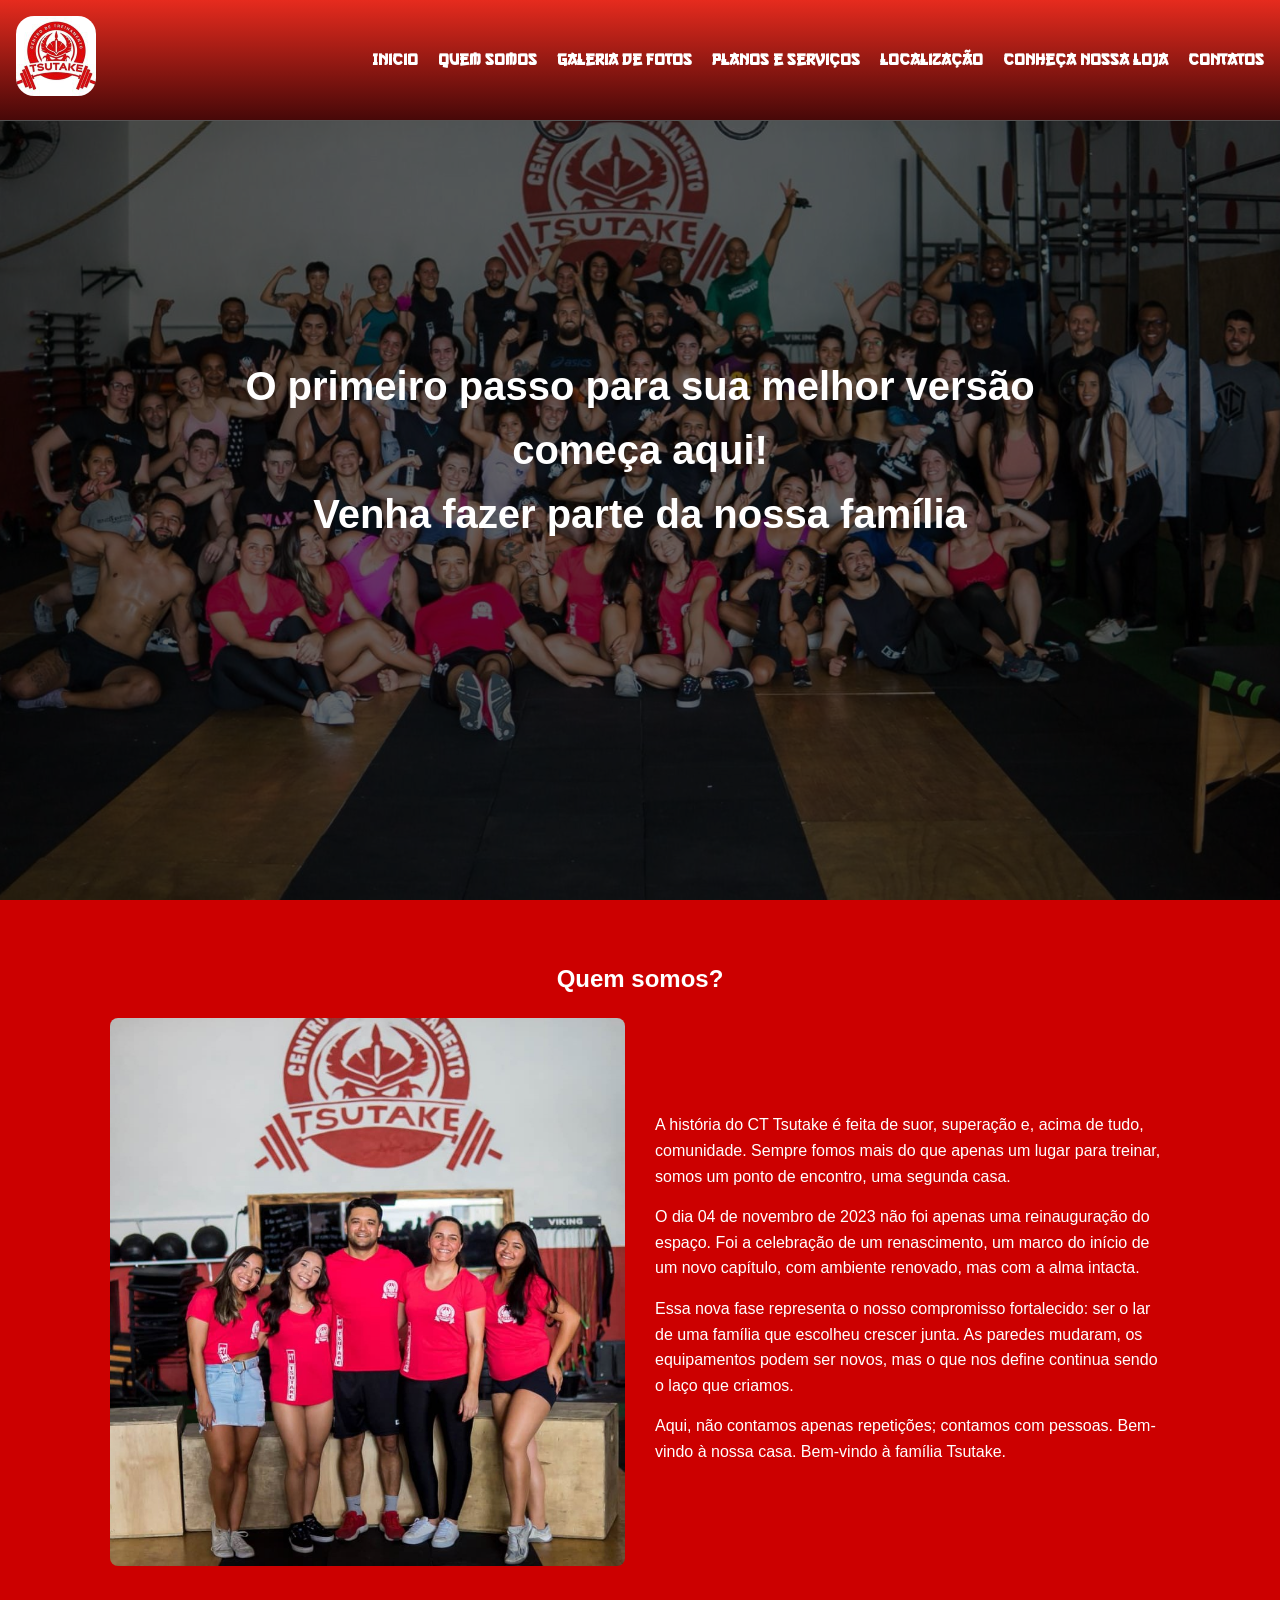
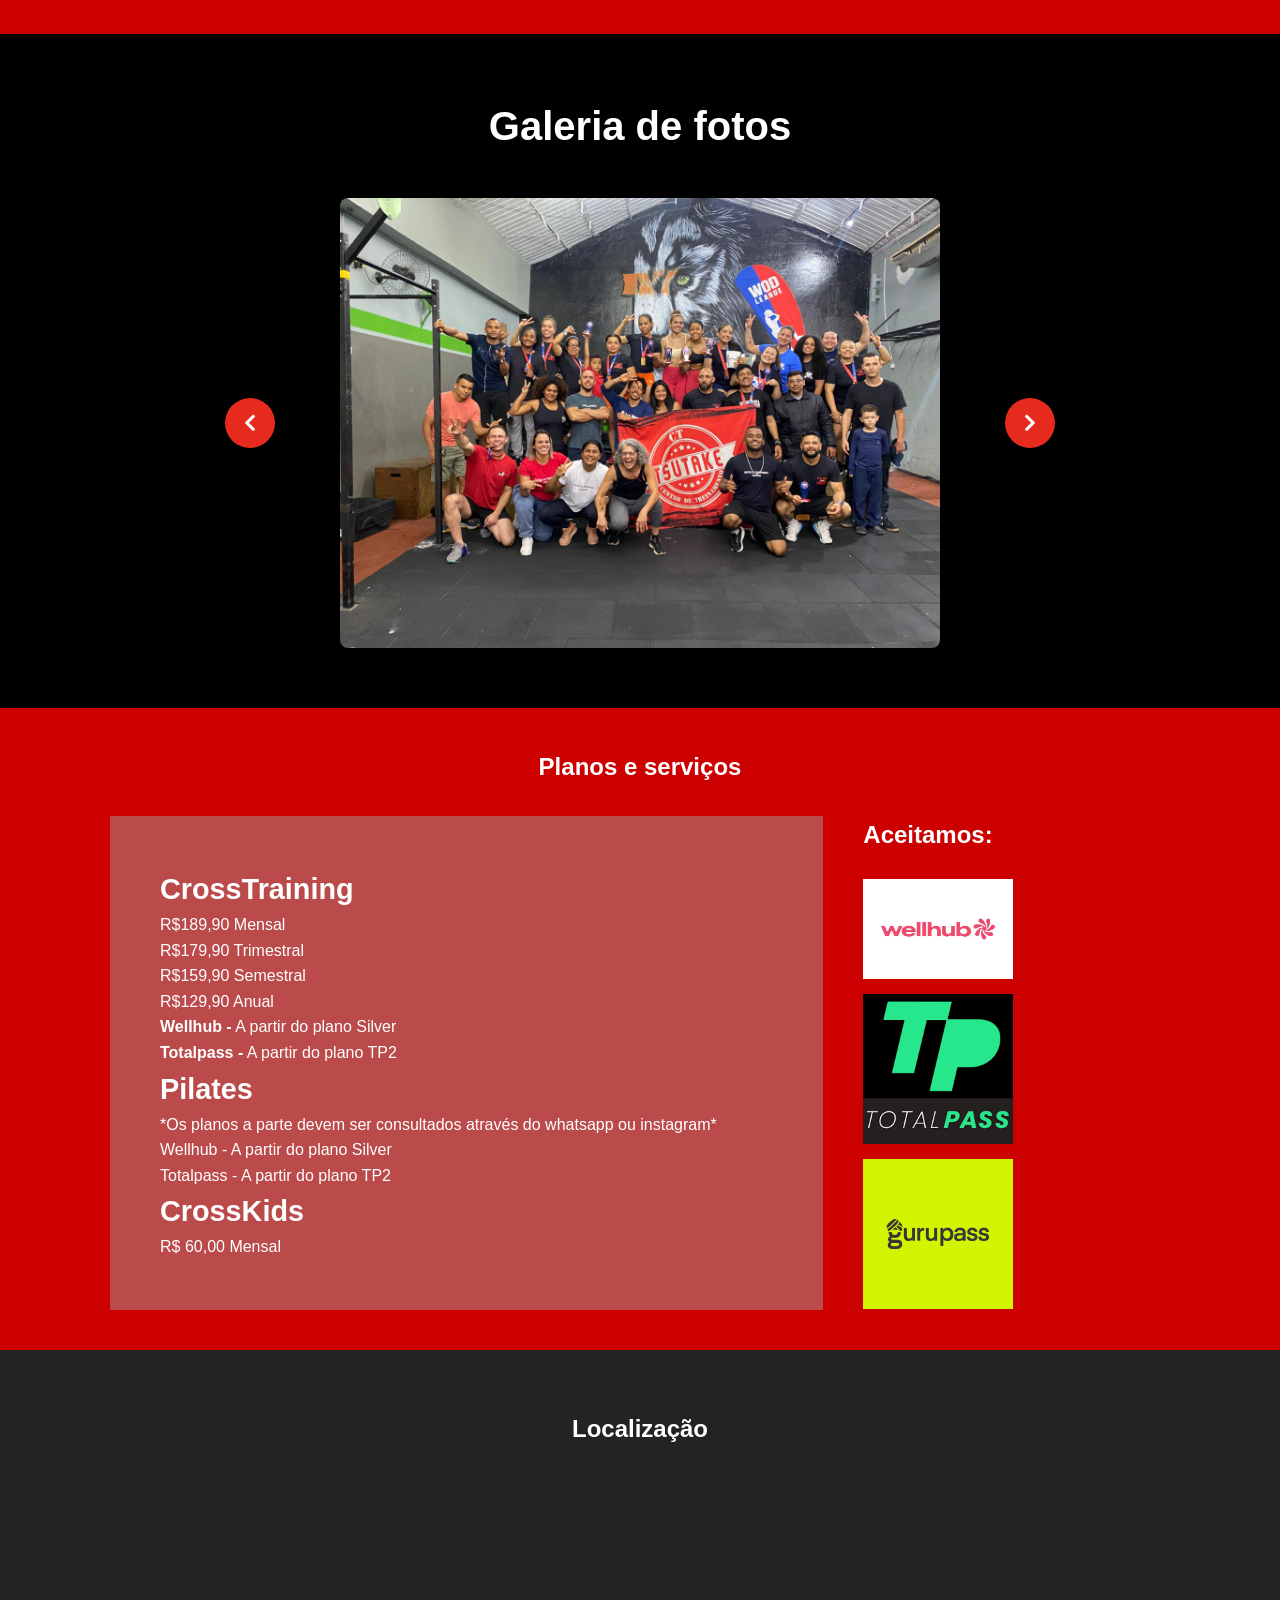
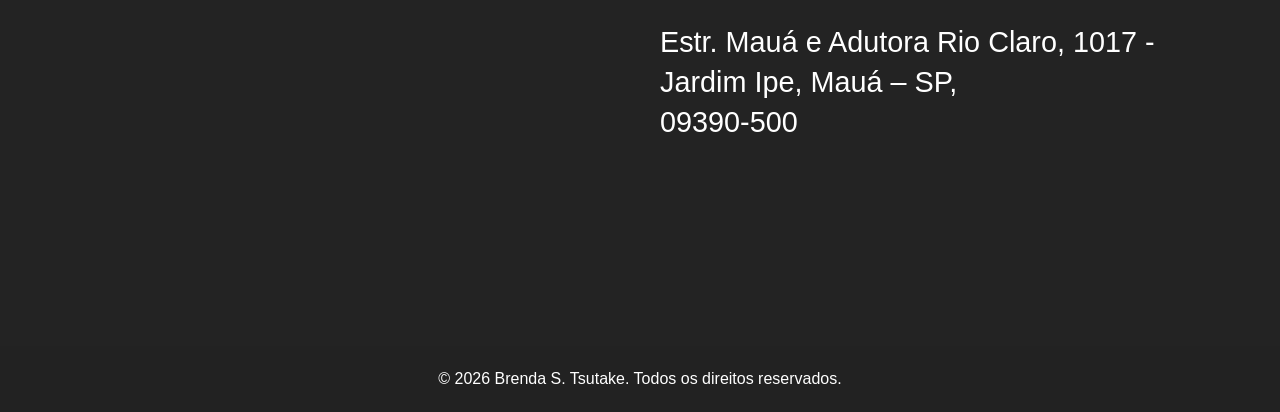
<file: index.html>
<!DOCTYPE html>
<html lang="pt-br">
<head>
    <meta charset="UTF-8">
    <meta name="viewport" content="width=device-width, initial-scale=1.0">
    <title>CT Tsutake</title>
    <link rel="stylesheet" href="assets/style.css">
    <link rel="stylesheet" href="https://cdnjs.cloudflare.com/ajax/libs/font-awesome/6.0.0-beta3/css/all.min.css">
    <link rel="stylesheet" href="https://cdnjs.cloudflare.com/ajax/libs/font-awesome/5.15.4/css/all.min.css">
</head>
<body>

    <header>
        <nav class="navbar">
            <div class="logo">
                <img src="/assets/img/loho.jpg" alt="Logo CT Tsutake">
            </div>
            <ul class="nav-links">
                <li><a href="#inicio">Inicio</a></li>
                <li><a href="#quem-somos">Quem somos</a></li>
                <li><a href="#galeria">Galeria de Fotos</a></li>
                <li><a href="#planos">Planos e serviços</a></li>
                <li><a href="#localizacao">Localização</a></li>
                <li><a href="loja.html">Conheça nossa loja</a></li>
                <li><a href="javascript:void(0)" onclick="openNav()">Contatos</a></li>
            </ul>
        </nav>
    </header>

    <main>

        <section id="inicio" class="hero">
            <div class="hero-content">
                <h1>O primeiro passo para sua melhor versão começa aqui!<br>Venha fazer parte da nossa família</h1>
            </div>
        </section>

        <section id="quem-somos" class="about">
            <div class="container">
                <h2><center>Quem somos?</center></h2>
                <div class="about-content">
                    <div class="about-image">
                        <img src="/assets/img/quem somos.jpg" alt="Equipe CT Tsutake">
                    </div>
                    <div class="about-text">
                        <p>A história do CT Tsutake é feita de suor, superação e, acima de tudo, comunidade. Sempre fomos mais do que apenas um lugar para treinar, somos um ponto de encontro, uma segunda casa.</p>
                        <p>O dia 04 de novembro de 2023 não foi apenas uma reinauguração do espaço. Foi a celebração de um renascimento, um marco do início de um novo capítulo, com ambiente renovado, mas com a alma intacta.</p>
                        <p>Essa nova fase representa o nosso compromisso fortalecido: ser o lar de uma família que escolheu crescer junta. As paredes mudaram, os equipamentos podem ser novos, mas o que nos define continua sendo o laço que criamos.</p>
                        <p>Aqui, não contamos apenas repetições; contamos com pessoas. Bem-vindo à nossa casa. Bem-vindo à família Tsutake.</p>
                    </div>
                </div>
            </div>
        </section>

        <section id="galeria" class="gallery">
            <div class="container">
                <h2><center>Galeria de fotos</center></h2>
        
                <div class="gallery-wrapper"> 
        
                    <button class="slider-btn prev"><i class="fas fa-chevron-left"></i></button>
        
                    <div class="slider-container">
                        <div class="slider">
                            <div class="slide"><img src="/assets/img/wodleague2025.jpg" alt="Foto 1"></div>
                            <div class="slide"><img src="/assets/img/nauru.jpg" alt="Foto 2"></div>
                            <div class="slide"><img src="/assets/img/MetaExperience.jpeg" alt="Foto 3"></div> 
                            <div class="slide"><img src="/assets/img/inauguracao.jpg" alt="Foto 4"></div>
                            <div class="slide"><img src="/assets/img/quem somos.jpg" alt="Foto 5"></div> 
                        </div>
                    </div>
        
                    <button class="slider-btn next"><i class="fas fa-chevron-right"></i></button>
        
                </div> </div>
        </section>
<section id="planos" class="services">
    <div class="container">
        <h2><center>Planos e serviços</center></h2>
        <div class="services-content">
            <div class="services-list">
                <h3>CrossTraining</h3>
                <p>R$189,90 Mensal</p>
                <p>R$179,90 Trimestral</p>
                <p>R$159,90 Semestral</p>
                <p>R$129,90 Anual</p>
                <p><strong>Wellhub -</strong> A partir do plano Silver </p>
                <p><strong>Totalpass -</strong> A partir do plano TP2 </p>
                <h3>Pilates</h3>
                     *Os planos a parte devem ser consultados através do whatsapp ou instagram*
                     <p>Wellhub - A partir do plano Silver </p>
                     <p>Totalpass - A partir do plano TP2 </p>
                <h3>CrossKids</h3>
                R$ 60,00 Mensal
            </div>

            <div class="services-partners">
                <h3>Aceitamos:</h3>
                <img src="/assets/img/wellhub-logo-0.png" alt="Wellhub">
                <img src="/assets/img/totalpass.png" alt="TotalPass">
                <img src="/assets/img/gurupass.png" alt="Gurupass">
            </div>

        </div>
    </div>
</section>
        
                <section id="localizacao" class="location">
                    <div class="container">
                        <h2><center>Localização</center></h2>
                        <div class="location-content">
                            
                            <div class="map">
                                <iframe src="https://www.google.com/maps/embed?pb=!1m18!1m12!1m3!1d3654.788423385422!2d-46.456747924667155!3d-23.647746978740535!2m3!1f0!2f0!3f0!3m2!1i1024!2i768!4f13.1!3m3!1m2!1s0x94ce6948a3c8f2d3%3A0x7f87b6864f4db1be!2sCentro%20de%20Treinamento%20Tsutake!5e0!3m2!1spt-BR!2sbr!4v1762151140264!5m2!1spt-BR!2sbr" width="600" height="450" style="border:0;" allowfullscreen="" loading="lazy" referrerpolicy="no-referrer-when-downgrade"></iframe>
                            </div>
        
                            <div class="address">
                            <p>Estr. Mauá e Adutora Rio Claro, 1017 -<br>
                            Jardim Ipe, Mauá – SP,<br>
                            09390-500</p>
                            </div>
        
                        </div>
                    </div>
                </section>
                
    </main>

    <footer>
        <p>&copy; 2026 Brenda S. Tsutake. Todos os direitos reservados.</p>
    </footer>

    <script src="/assets/script.js"></script>
</body>
<div id="contactSidebar" class="sidebar">
    <a href="javascript:void(0)" class="closebtn" onclick="closeNav()">&times;</a>
    <div class="sidebar-content">
        <h2><center>Entre em contato conosco</center></h2>
        <hr>
        <br>
         <a href="https://www.instagram.com/ct.tsutake/" target="_blank" class="contact-btn">
        <p><i class="fab fa-instagram"></i>ct.tsutake</p>
    </a>
         <a href="https://wa.me/5511918770148" target="_blank" class="contact-btn">
        <p><i class="fab fa-whatsapp"></i>+55 11 91877-0148</p>
    </a>
    </div>
</div>
</html>
</file>
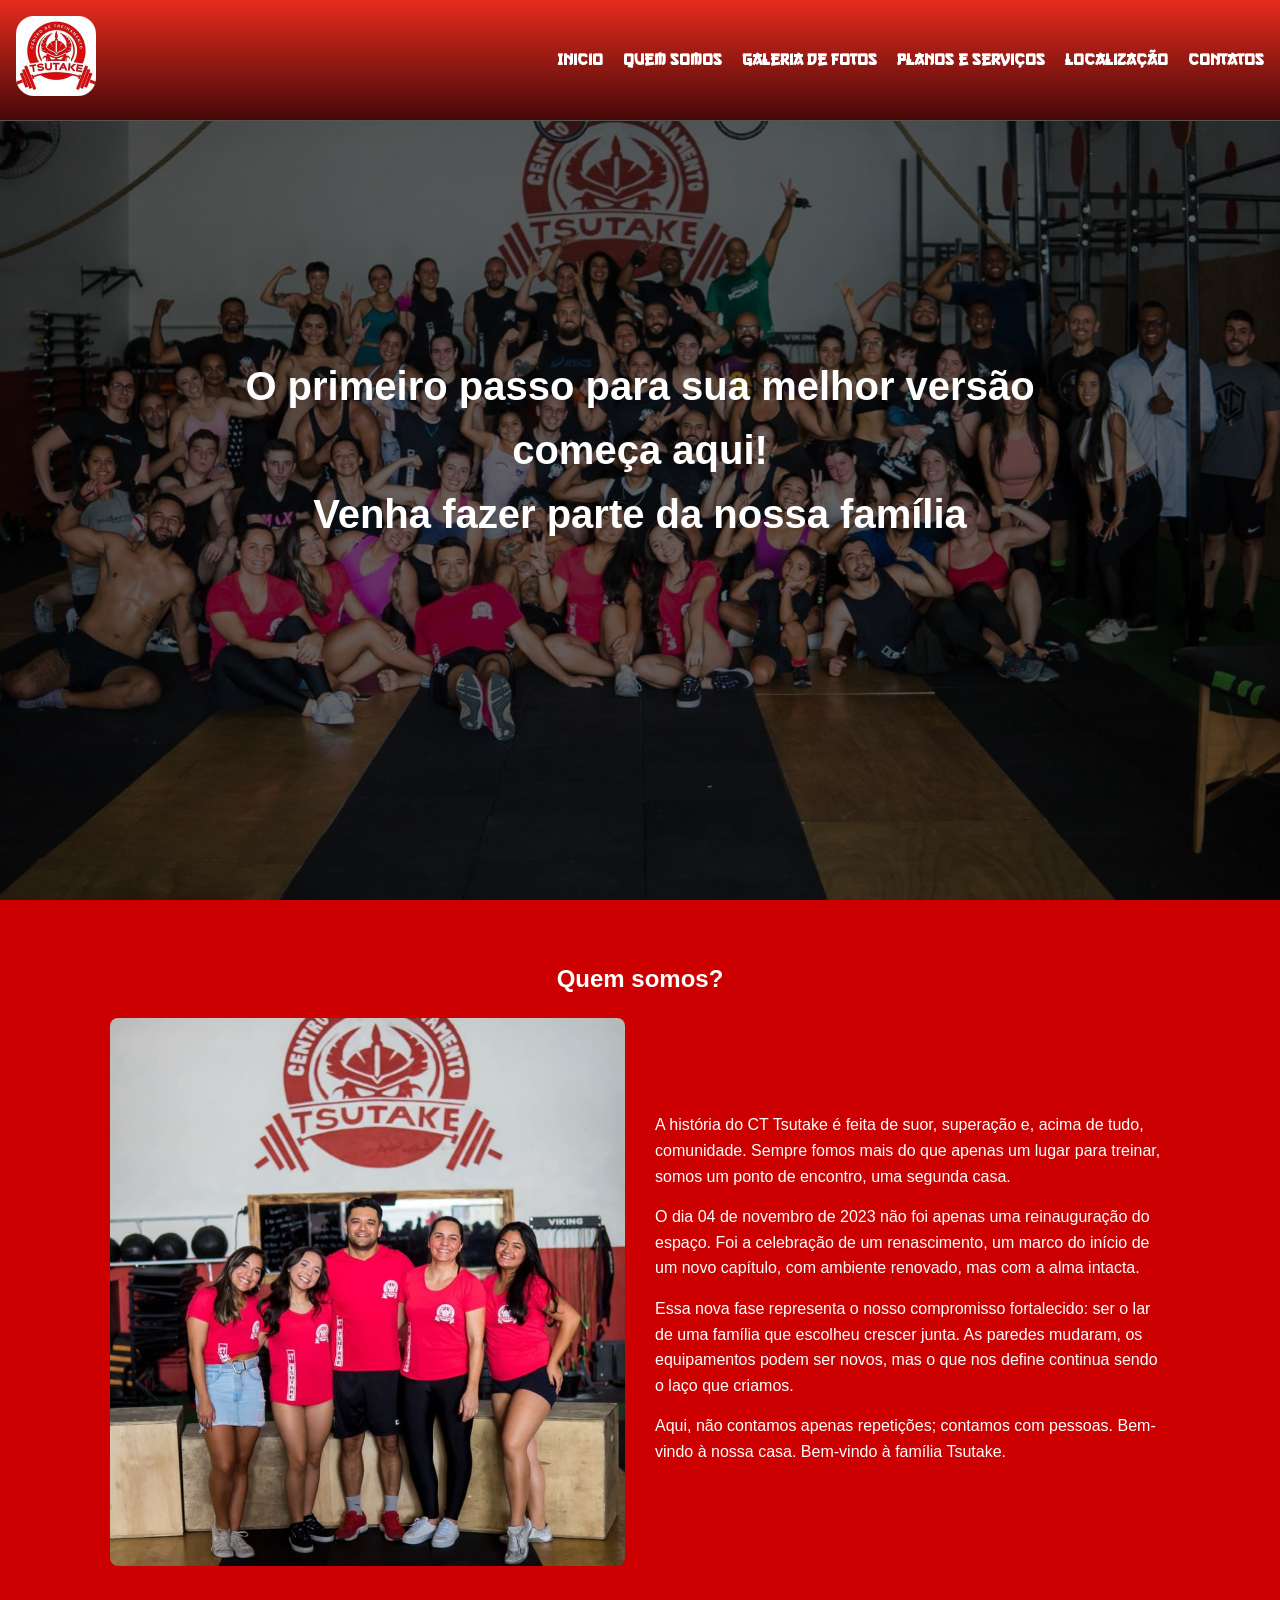
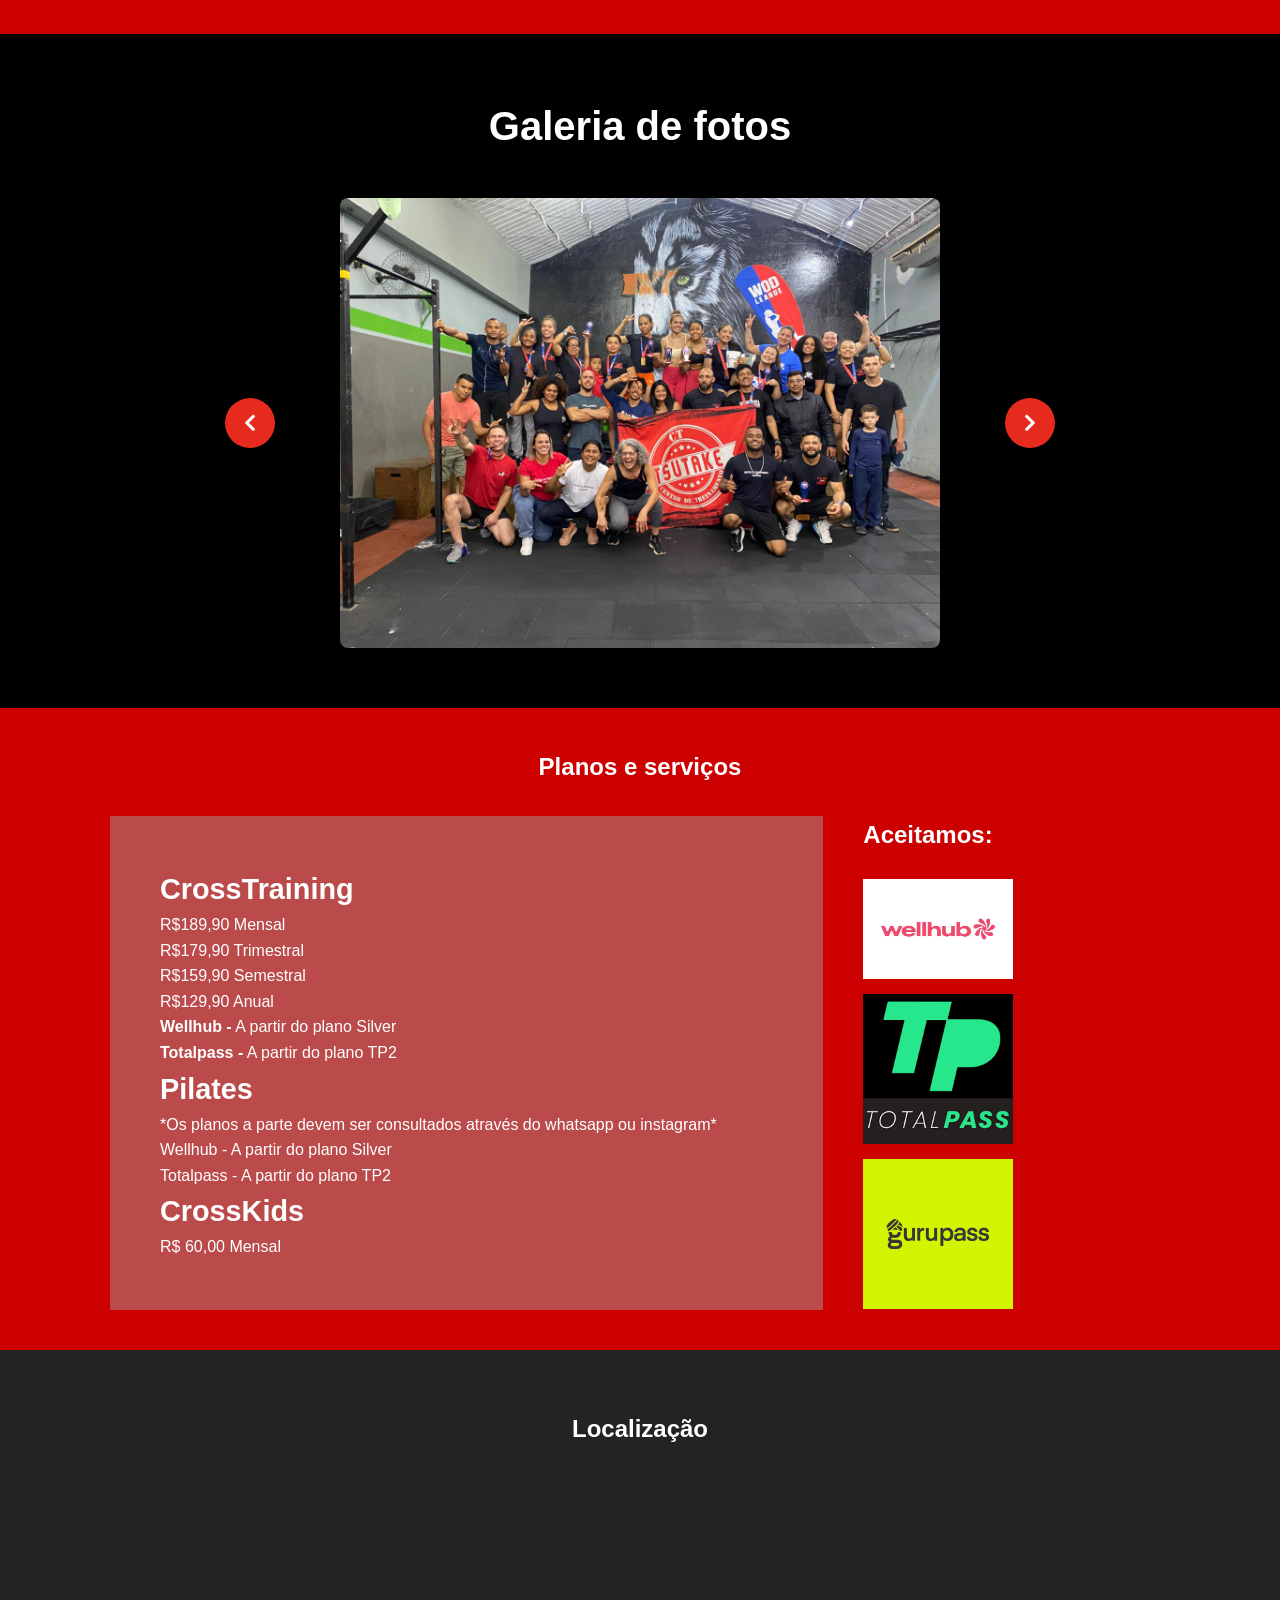
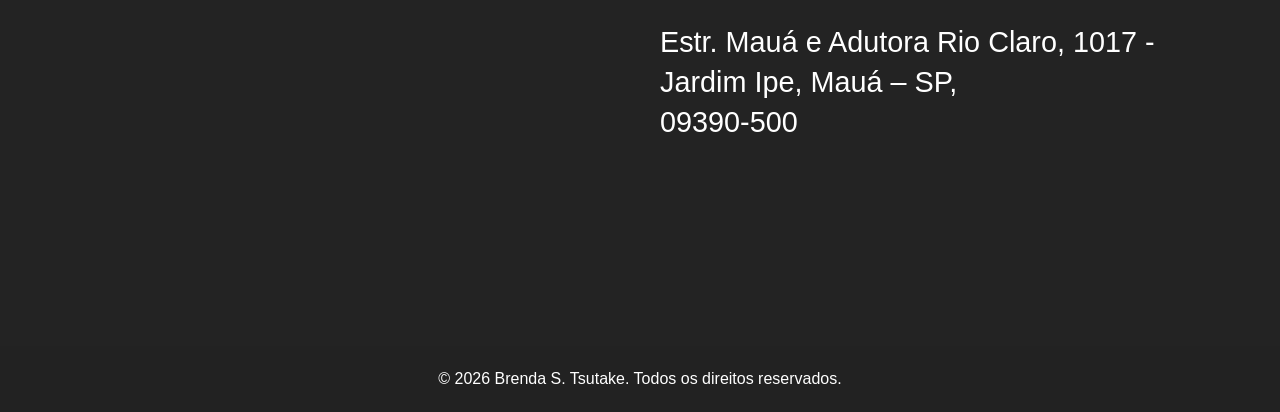
<file: 19.02/index.html>
<!DOCTYPE html>
<html lang="pt-br">
<head>
    <meta charset="UTF-8">
    <meta name="viewport" content="width=device-width, initial-scale=1.0">
    <title>CT Tsutake</title>
    <link rel="stylesheet" href="assets/style.css">
    <link rel="stylesheet" href="https://cdnjs.cloudflare.com/ajax/libs/font-awesome/6.0.0-beta3/css/all.min.css">
    <link rel="stylesheet" href="https://cdnjs.cloudflare.com/ajax/libs/font-awesome/5.15.4/css/all.min.css">
</head>
<body>

    <header>
        <nav class="navbar">
            <div class="logo">
                <img src="/assets/img/loho.jpg" alt="Logo CT Tsutake">
            </div>
            <ul class="nav-links">
                <li><a href="#inicio">Inicio</a></li>
                <li><a href="#quem-somos">Quem somos</a></li>
                <li><a href="#galeria">Galeria de Fotos</a></li>
                <li><a href="#planos">Planos e serviços</a></li>
                <li><a href="#localizacao">Localização</a></li>
                <li><a href="javascript:void(0)" onclick="openNav()">Contatos</a></li>
            </ul>
        </nav>
    </header>

    <main>

        <section id="inicio" class="hero">
            <div class="hero-content">
                <h1>O primeiro passo para sua melhor versão começa aqui!<br>Venha fazer parte da nossa família</h1>
            </div>
        </section>

        <section id="quem-somos" class="about">
            <div class="container">
                <h2><center>Quem somos?</center></h2>
                <div class="about-content">
                    <div class="about-image">
                        <img src="/assets/img/quem somos.jpg" alt="Equipe CT Tsutake">
                    </div>
                    <div class="about-text">
                        <p>A história do CT Tsutake é feita de suor, superação e, acima de tudo, comunidade. Sempre fomos mais do que apenas um lugar para treinar, somos um ponto de encontro, uma segunda casa.</p>
                        <p>O dia 04 de novembro de 2023 não foi apenas uma reinauguração do espaço. Foi a celebração de um renascimento, um marco do início de um novo capítulo, com ambiente renovado, mas com a alma intacta.</p>
                        <p>Essa nova fase representa o nosso compromisso fortalecido: ser o lar de uma família que escolheu crescer junta. As paredes mudaram, os equipamentos podem ser novos, mas o que nos define continua sendo o laço que criamos.</p>
                        <p>Aqui, não contamos apenas repetições; contamos com pessoas. Bem-vindo à nossa casa. Bem-vindo à família Tsutake.</p>
                    </div>
                </div>
            </div>
        </section>

        <section id="galeria" class="gallery">
            <div class="container">
                <h2><center>Galeria de fotos</center></h2>
        
                <div class="gallery-wrapper"> 
        
                    <button class="slider-btn prev"><i class="fas fa-chevron-left"></i></button>
        
                    <div class="slider-container">
                        <div class="slider">
                            <div class="slide"><img src="/assets/img/wodleague2025.jpg" alt="Foto 1"></div>
                            <div class="slide"><img src="/assets/img/nauru.jpg" alt="Foto 2"></div>
                            <div class="slide"><img src="/assets/img/MetaExperience.jpeg" alt="Foto 3"></div> 
                            <div class="slide"><img src="/assets/img/inauguracao.jpg" alt="Foto 4"></div>
                            <div class="slide"><img src="/assets/img/quem somos.jpg" alt="Foto 5"></div> 
                        </div>
                    </div>
        
                    <button class="slider-btn next"><i class="fas fa-chevron-right"></i></button>
        
                </div> </div>
        </section>
<section id="planos" class="services">
    <div class="container">
        <h2><center>Planos e serviços</center></h2>
        <div class="services-content">
            <div class="services-list">
                <h3>CrossTraining</h3>
                <p>R$189,90 Mensal</p>
                <p>R$179,90 Trimestral</p>
                <p>R$159,90 Semestral</p>
                <p>R$129,90 Anual</p>
                <p><strong>Wellhub -</strong> A partir do plano Silver </p>
                <p><strong>Totalpass -</strong> A partir do plano TP2 </p>
                <h3>Pilates</h3>
                     *Os planos a parte devem ser consultados através do whatsapp ou instagram*
                     <p>Wellhub - A partir do plano Silver </p>
                     <p>Totalpass - A partir do plano TP2 </p>
                <h3>CrossKids</h3>
                R$ 60,00 Mensal
            </div>

            <div class="services-partners">
                <h3>Aceitamos:</h3>
                <img src="/assets/img/wellhub-logo-0.png" alt="Wellhub">
                <img src="/assets/img/totalpass.png" alt="TotalPass">
                <img src="/assets/img/gurupass.png" alt="Gurupass">
            </div>

        </div>
    </div>
</section>
        
                <section id="localizacao" class="location">
                    <div class="container">
                        <h2><center>Localização</center></h2>
                        <div class="location-content">
                            
                            <div class="map">
                                <iframe src="https://www.google.com/maps/embed?pb=!1m18!1m12!1m3!1d3654.788423385422!2d-46.456747924667155!3d-23.647746978740535!2m3!1f0!2f0!3f0!3m2!1i1024!2i768!4f13.1!3m3!1m2!1s0x94ce6948a3c8f2d3%3A0x7f87b6864f4db1be!2sCentro%20de%20Treinamento%20Tsutake!5e0!3m2!1spt-BR!2sbr!4v1762151140264!5m2!1spt-BR!2sbr" width="600" height="450" style="border:0;" allowfullscreen="" loading="lazy" referrerpolicy="no-referrer-when-downgrade"></iframe>
                            </div>
        
                            <div class="address">
                            <p>Estr. Mauá e Adutora Rio Claro, 1017 -<br>
                            Jardim Ipe, Mauá – SP,<br>
                            09390-500</p>
                            </div>
        
                        </div>
                    </div>
                </section>
                
    </main>

    <footer>
        <p>&copy; 2026 Brenda S. Tsutake. Todos os direitos reservados.</p>
    </footer>

    <script src="/assets/script.js"></script>
</body>
<div id="contactSidebar" class="sidebar">
    <a href="javascript:void(0)" class="closebtn" onclick="closeNav()">&times;</a>
    <div class="sidebar-content">
        <h2><center>Entre em contato conosco</center></h2>
        <hr>
        <br>
         <a href="https://www.instagram.com/ct.tsutake/" target="_blank" class="contact-btn">
        <p><i class="fab fa-instagram"></i>ct.tsutake</p>
    </a>
         <a href="https://wa.me/5511918770148" target="_blank" class="contact-btn">
        <p><i class="fab fa-whatsapp"></i>+55 11 91877-0148</p>
    </a>
    </div>
</div>
</html>
</file>
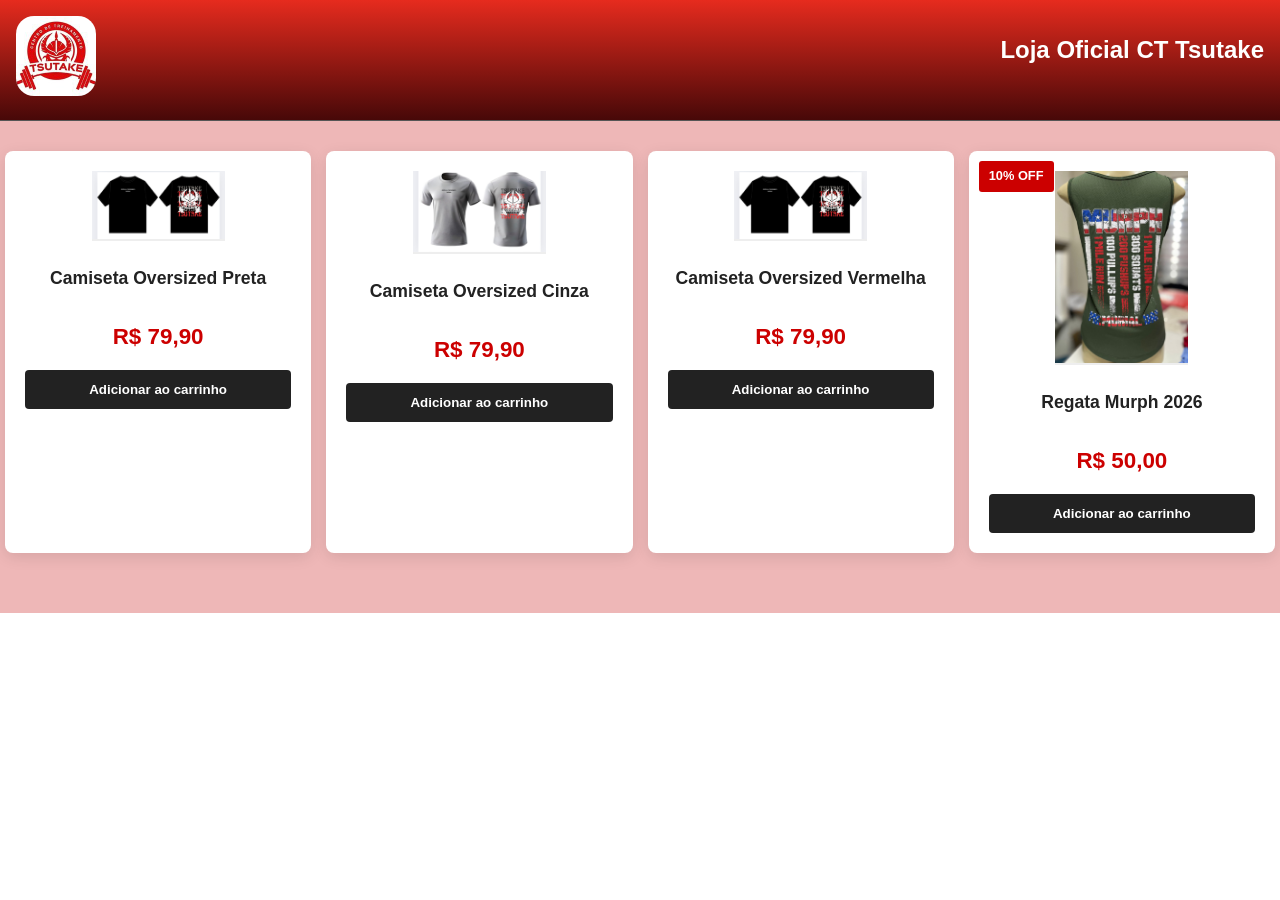
<file: loja.html>
<!DOCTYPE html>
<html lang="pt-br">
<head>
    <meta charset="UTF-8">
    <meta name="viewport" content="width=device-width, initial-scale=1.0">
    <title>CT Tsutake</title>
    <link rel="stylesheet" href="assets/style.css">
    <link rel="stylesheet" href="https://cdnjs.cloudflare.com/ajax/libs/font-awesome/6.0.0-beta3/css/all.min.css">
    <link rel="stylesheet" href="https://cdnjs.cloudflare.com/ajax/libs/font-awesome/5.15.4/css/all.min.css">
</head>
<body>

    <header>
        <nav class="navbar">
            <div class="logo">
                <img src="/assets/img/loho.jpg" alt="Logo CT Tsutake">
            </div>
            <div class="titulo-loja">
                <h1><center>Loja Oficial CT Tsutake</center></h1>
        </nav>
    </header>

    <main>

        <section class="loja-container">
            <h2 class="titulo-secao">Roupas e acessórios <span> Oficiais</span></h2>

            <div class="produtos-grid">
                <div class="produto-card">
                    <img src="assets/img/camisapreta.jpeg" alt="Camiseta Oversized Preta">
                    <h3>Camiseta Oversized Preta</h3>   
                    <p class="preco">R$ 79,90</p>
                    <button class="btn-comprar">Adicionar ao carrinho</button>
                </div>

                <div class="produto-card">
                    <img src="assets/img/camisacinza.jpeg" alt="Camiseta Oversized Cinza">
                    <h3>Camiseta Oversized Cinza</h3>   
                    <p class="preco">R$ 79,90</p>
                    <button class="btn-comprar">Adicionar ao carrinho</button>
                </div>

                <div class="produto-card">
                    <img src="assets/img/camisapreta.jpeg" alt="Camiseta Oversized Vermelha">
                    <h3>Camiseta Oversized Vermelha</h3>   
                    <p class="preco">R$ 79,90</p>
                    <button class="btn-comprar">Adicionar ao carrinho</button>
                </div>

                <div class="produto-card">
                    <div class="tag-desconto">10% OFF</div>
                    <img src="assets/img/murph.jpeg" alt="Regata Murph 2026">
                    <h3>Regata Murph 2026</h3>   
                    <p class="preco">R$ 50,00</p>
                    <button class="btn-comprar">Adicionar ao carrinho</button>
                </div>
            </div>
        </section>
</file>
<file: assets/style.css>
@font-face {
    font-family: 'gang';
    src: url('../assets/fontes/gang_of_three/go3v2.ttf') format('truetype');
}

* {
    margin: 0;
    padding: 0;
    box-sizing: border-box;
    font-family: Arial, sans-serif;
}

html {
    scroll-behavior: smooth;
}

body {
    line-height: 1.6;
}

.container {
    max-width: 1100px;
    margin: 0 auto;
    padding: 0 20px;
}

h1, h2 {
    margin-bottom: 20px;
    text-align: left;
}

section {
    padding: 60px 0;
}

header {
    background: rgba(34, 34, 34, 0.9);
    color: #fff;
    width: 100%;
    position: fixed;
    top: 0;
    left: 0;
    z-index: 1000;
    border-bottom: 1px solid #555;
}

.navbar {
    display: flex;
    justify-content: space-between;
    align-items: center;
    padding: 1rem 2rem;
     background-image: linear-gradient(#e62b1e, #470808);
     padding: 1rem;
}

.logo img {
    height: 80px;
    width: 80px;
    border-radius: 18px;
}

.nav-links {
    display: flex;
    list-style: none;
    font-size: medium;
}

.nav-links li {
    margin-left: 20px;
    font-size: medium;
}

.nav-links a {
    text-decoration: none;
    color: #fff;
    font-weight: bold;
    transition: color 0.3s ease;
    font-family: 'gang', Arial, sans-serif !important;
    font-size: medium;
}

.nav-links a:hover {
    color: #200606;
    font-size: large;
}

.hero {
    height: 100vh;
    background-image: url('/assets/img/inauguracao.jpg');
    background-size: cover;
    background-position: center;
    background-repeat: no-repeat;
    background-color: rgba(0, 0, 0, 0.6);
    background-blend-mode: multiply;
    display: flex;
    justify-content: center;
    align-items: center;
    text-align: center;
    color: #fff;
    padding-top: 80px; 
}

.hero-content h1 {
    font-size: 2.5rem;
    max-width: 800px;
    text-align: center; 
}
.about {
    background-color: #cc0000;
    color: #fff;
}

.about-content {
    display: flex;
    align-items: center;
    gap: 30px;
}

.about-image {
    flex: 1;
}

.about-image img {
    width: 100%;
    height: auto;
    border-radius: 8px;
}

.about-text {
    flex: 1;
}

.about-text p {
    margin-bottom: 15px;
}


/* Fundo da seção */
.gallery {
    padding: 60px 0;
    background-color: #000; 
}

.gallery h2 {
    font-size: 2.5em;
    margin-bottom: 40px;
    color: #fff; 
    text-align: center;
}

.gallery-wrapper {
    display: flex;
    align-items: center; 
    justify-content: center;
    max-width: 900px; 
    margin: 0 auto;
    gap: 15px; 
}

.slider-container {
    width: 100%; 
    max-width: 700px; 
    overflow: hidden; 
    border-radius: 8px;
    flex-grow: 1; 
}

.slider {
    display: flex;
    transition: transform 0.5s ease-in-out; 
}

.gallery {
    padding: 60px 0;
    background-color: #000;
}

.gallery h2 {
    font-size: 2.5em;
    margin-bottom: 40px;
    color: #fff;
    text-align: center;
}

.gallery-wrapper {
    display: flex;
    align-items: center;
    justify-content: center;
    max-width: 900px; 
    margin: 0 auto;
    gap: 15px; 
}

.slider-container {
    flex-grow: 1; 
    max-width: 700px; 
    height: 450px; 
    overflow: hidden; 
    position: relative; 
    border-radius: 8px;
    box-shadow: 0 4px 15px rgba(0, 0, 0, 0.5);
    background-color: #000000; 
}


.slider {
    display: flex; 
    width: fit-content; 
    height: 100%; 
    transition: transform 0.5s ease-in-out; 
}

/* Cada slide individual */
.slide {
    min-width: 700px; 
    height: 100%; 
    flex-shrink: 0; 
    display: flex; 
    align-items: center;
    justify-content: center;
}

/* As imagens dentro de cada slide */
.slide img {
    max-width: 100%; 
    max-height: 100%; 
    width: auto; 
    height: auto;
    object-fit: contain; 
    display: block;
    border-radius: 8px;
}

/* Estilo dos botões */
.slider-btn {
    background-color: #e62b1e;
    color: white;
    border: none;
    border-radius: 50%;
    width: 50px;
    height: 50px;
    font-size: 1.2rem;
    cursor: pointer;
    z-index: 10;
    transition: background-color 0.3s ease;
    flex-shrink: 0;
    display: flex; 
    align-items: center;
    justify-content: center;
}

.slider-btn:hover {
    background-color: #b31f16;
}

/* Responsividade */
@media (max-width: 768px) {
    .gallery-wrapper {
        flex-direction: column;
        max-width: 95%;
    }
    .slider-container {
        height: 300px; /* Altura menor para mobile */
    }
    .slide {
        min-width: 100%; /* Ocupa 100% da largura do slider-container responsivo */
    }
    .slider-btn {
        margin-top: 15px; 
    }
}

.services {
    background-color: #cc0000; 
    color: #fff;
    padding: 40px 0; 
}

.services h2 {
    margin-bottom: 30px; 
}

.services-content {
    display: flex;
    justify-content: space-between;
    align-items: flex-start; 
    gap: 40px;
}

.services-list {
    flex: 2; 
    background-color: #bb4b4b; 
    padding: 50px;
    border-radius: 0px;
    height: auto; 
    display: flex;
    flex-direction: column;
    justify-content: space-around;
    min-height: 250px; 
}

.services-list h3 {
    font-size: 1.8rem; 
    margin-bottom: 0px; 
    padding-bottom: 0px; 
    border-bottom: none; 
    text-align: left;
}


.services-partners {
    flex: 1; 
    display: flex;
    flex-direction: column;
    align-items: flex-start;
    gap: 15px; 
}

.services-partners h3 {
    font-size: 1.5rem;
    margin-bottom: 10px;
}

.services-partners img {
    max-width: 150px; 
    height: auto;
    display: block;
    margin-bottom: 0;
}


.location {
    background: #232323; 
    color: #fff;
    padding: 60px 0;
}

.location h2 {
    margin-bottom: 30px;
}

.location-content {
    display: flex;
    align-items: center; 
    gap: 40px;
}

.map {
    flex: 1;
}

.map iframe {
    width: 100%;
    height: 400px;
    border: 0;
    border-radius: 0px; 
}

.address {
    flex: 1;
}

.address p {
    font-size: 1.8rem;
    line-height: 1.4; 
}
 .sidebar {
    height: 100%;
    width: 0;
    position: fixed;
    z-index: 1000;
    top: 0%;
    right: 0%;
    background-color: #d10000;
    overflow-x: hidden;
    transition: 0.5s;
    padding-top: 60px;
    color: white;
    box-shadow: -2px 0 5px rgba(0, 0, 0, 0.5);
 }

 .sidebar-content a.contact-btn {
    display: flex;
    align-items: center;
    justify-content: center;
    text-decoration: none;
    background-color: #fff;
    color: #d10000;
    border-radius: 25px;
    padding: 12px 24px;
    margin: 10px 0;
    font-weight: bold;
    font-size: 16px;
    box-shadow: 0 4px 6px rgba(0, 0, 0, 0.1);
    transition: all 0.3 ease;
    width: auto;
    min-width: 200px;
 }

 .sidebar-content a.contact-btn:hover {
    background-color: #f0f0f0;
    color: #a00000;
    transform: translateY(-2px);
    box-shadow: 0 6px 8px rgba(0, 0, 0, 0.2);

 }

 .sidebar-content a.contact-btn i {
    margin-right: 10px;
    font-size: 1.2em;
 }

 .sidebar .closebtn {
    position: absolute;
    top: 0%;
    right: 25px;
    font-size: 36px;
    margin-left: 50px;
    color: white;
    text-decoration: none;

 }


footer {
    background: #222;
    color: #fff;
    text-align: center;
    padding: 20px 0;
}

/*CSS da loja */

.loja-container{
    padding: 60px 5px;
    background-color: #eeb7b7;
    text-align: center;
}

.titulo-secao{
    font-size: 2rem;
    margin-bottom: 40px;
    color: #333;
}

.titulo-secao span{
    color: #cc0000;
}

.produtos-grid{
    display: grid;
    grid-template-columns: repeat(auto-fit, minmax(250px, 1fr));
    gap: 15px;
}

.produto-card{
    background: white;
    padding: 20px;
    border-radius: 8px;
    box-shadow: 0 4px 15px rgba(0, 0, 0, 0.1);
    transition: transform 0.3s ease;
    position: relative;
    overflow: hidden;
}

.produto-card:hover{
    transform: translateY(-10px);
}

.produto-card img{
    width: 50%;
    height: auto;
    border-bottom:2px solid #eee;
    margin-bottom: 15px;
}

.produto-card h3{
    font-size: 1.1rem;
    margin-bottom: 10px;
    color: #222;
    height: 45px;
}

.preco{
    font-size: 1.4rem;
    color: #cc0000;
    font-weight: bold;
    margin-bottom: 15px;
}

.btn-comprar{
    width: 100%;
    background-color: #222;
    color: white;
    padding: 12px;
    font-weight: bold;
    border: none;
    border-radius: 4px;
    cursor: pointer;
    transition:0.3s ease;
}

.btn-comprar:hover{
    background-color: #cc0000;
}   

.tag-desconto{
    position: absolute;
    top: 10px;
    left: 10px;
    background-color: #cc0000;
    color: white;
    padding: 5px 10px;
    font-size: 0.8rem;
    font-weight: bold;
    border-radius: 3px;
}

.titulo-loja{
    text-align: center;
}
</file>
<file: 19.02/assets/style.css>
@font-face {
    font-family: 'gang';
    src: url('../assets/fontes/gang_of_three/go3v2.ttf') format('truetype');
}

* {
    margin: 0;
    padding: 0;
    box-sizing: border-box;
    font-family: Arial, sans-serif;
}

html {
    scroll-behavior: smooth;
}

body {
    line-height: 1.6;
}

.container {
    max-width: 1100px;
    margin: 0 auto;
    padding: 0 20px;
}

h1, h2 {
    margin-bottom: 20px;
    text-align: left; /* Adicionado para alinhar como no print */
}

section {
    padding: 60px 0;
}

header {
    background: rgba(34, 34, 34, 0.9);
    color: #fff;
    width: 100%;
    position: fixed;
    top: 0;
    left: 0;
    z-index: 1000;
    border-bottom: 1px solid #555;
}

.navbar {
    display: flex;
    justify-content: space-between;
    align-items: center;
    padding: 1rem 2rem;
     background-image: linear-gradient(#e62b1e, #470808);
     padding: 1rem;
}

.logo img {
    height: 80px;
    width: 80px;
    border-radius: 18px;
}

.nav-links {
    display: flex;
    list-style: none;
    font-size: medium;
}

.nav-links li {
    margin-left: 20px;
    font-size: medium;
}

.nav-links a {
    text-decoration: none;
    color: #fff;
    font-weight: bold;
    transition: color 0.3s ease;
    font-family: 'gang', Arial, sans-serif !important;
    font-size: medium;
}

.nav-links a:hover {
    color: #200606;
    font-size: large;
}

.hero {
    height: 100vh;
    background-image: url('/assets/img/inauguracao.jpg');
    background-size: cover;
    background-position: center;
    background-repeat: no-repeat;
    background-color: rgba(0, 0, 0, 0.6);
    background-blend-mode: multiply;
    display: flex;
    justify-content: center;
    align-items: center;
    text-align: center;
    color: #fff;
    padding-top: 80px; 
}

.hero-content h1 {
    font-size: 2.5rem;
    max-width: 800px;
    text-align: center; 
}
.about {
    background-color: #cc0000;
    color: #fff;
}

.about-content {
    display: flex;
    align-items: center;
    gap: 30px;
}

.about-image {
    flex: 1;
}

.about-image img {
    width: 100%;
    height: auto;
    border-radius: 8px;
}

.about-text {
    flex: 1;
}

.about-text p {
    margin-bottom: 15px;
}


/* Fundo da seção */
.gallery {
    padding: 60px 0;
    background-color: #000; 
}

.gallery h2 {
    font-size: 2.5em;
    margin-bottom: 40px;
    color: #fff; 
    text-align: center;
}

.gallery-wrapper {
    display: flex;
    align-items: center; 
    justify-content: center;
    max-width: 900px; 
    margin: 0 auto;
    gap: 15px; 
}

.slider-container {
    width: 100%; 
    max-width: 700px; 
    overflow: hidden; 
    border-radius: 8px;
    flex-grow: 1; 
}

.slider {
    display: flex;
    transition: transform 0.5s ease-in-out; 
}

.gallery {
    padding: 60px 0;
    background-color: #000;
}

.gallery h2 {
    font-size: 2.5em;
    margin-bottom: 40px;
    color: #fff;
    text-align: center;
}

.gallery-wrapper {
    display: flex;
    align-items: center;
    justify-content: center;
    max-width: 900px; 
    margin: 0 auto;
    gap: 15px; 
}

.slider-container {
    flex-grow: 1; 
    max-width: 700px; 
    height: 450px; 
    overflow: hidden; 
    position: relative; 
    border-radius: 8px;
    box-shadow: 0 4px 15px rgba(0, 0, 0, 0.5);
    background-color: #000000; 
}


.slider {
    display: flex; 
    width: fit-content; 
    height: 100%; 
    transition: transform 0.5s ease-in-out; 
}

/* Cada slide individual */
.slide {
    min-width: 700px; 
    height: 100%; 
    flex-shrink: 0; 
    display: flex; 
    align-items: center;
    justify-content: center;
}

/* As imagens dentro de cada slide */
.slide img {
    max-width: 100%; 
    max-height: 100%; 
    width: auto; 
    height: auto;
    object-fit: contain; 
    display: block;
    border-radius: 8px;
}

/* Estilo dos botões */
.slider-btn {
    background-color: #e62b1e;
    color: white;
    border: none;
    border-radius: 50%;
    width: 50px;
    height: 50px;
    font-size: 1.2rem;
    cursor: pointer;
    z-index: 10;
    transition: background-color 0.3s ease;
    flex-shrink: 0;
    display: flex; 
    align-items: center;
    justify-content: center;
}

.slider-btn:hover {
    background-color: #b31f16;
}

/* Responsividade */
@media (max-width: 768px) {
    .gallery-wrapper {
        flex-direction: column;
        max-width: 95%;
    }
    .slider-container {
        height: 300px; /* Altura menor para mobile */
    }
    .slide {
        min-width: 100%; /* Ocupa 100% da largura do slider-container responsivo */
    }
    .slider-btn {
        margin-top: 15px; 
    }
}

.services {
    background-color: #cc0000; 
    color: #fff;
    padding: 40px 0; 
}

.services h2 {
    margin-bottom: 30px; 
}

.services-content {
    display: flex;
    justify-content: space-between;
    align-items: flex-start; 
    gap: 40px;
}

.services-list {
    flex: 2; 
    background-color: #bb4b4b; 
    padding: 50px;
    border-radius: 0px;
    height: auto; 
    display: flex;
    flex-direction: column;
    justify-content: space-around;
    min-height: 250px; 
}

.services-list h3 {
    font-size: 1.8rem; 
    margin-bottom: 0px; 
    padding-bottom: 0px; 
    border-bottom: none; 
    text-align: left;
}


.services-partners {
    flex: 1; 
    display: flex;
    flex-direction: column;
    align-items: flex-start;
    gap: 15px; 
}

.services-partners h3 {
    font-size: 1.5rem;
    margin-bottom: 10px;
}

.services-partners img {
    max-width: 150px; 
    height: auto;
    display: block;
    margin-bottom: 0;
}


.location {
    background: #232323; 
    color: #fff;
    padding: 60px 0;
}

.location h2 {
    margin-bottom: 30px;
}

.location-content {
    display: flex;
    align-items: center; 
    gap: 40px;
}

.map {
    flex: 1;
}

.map iframe {
    width: 100%;
    height: 400px;
    border: 0;
    border-radius: 0px; 
}

.address {
    flex: 1;
}

.address p {
    font-size: 1.8rem;
    line-height: 1.4; 
}
 .sidebar {
    height: 100%;
    width: 0;
    position: fixed;
    z-index: 1000;
    top: 0%;
    right: 0%;
    background-color: #d10000;
    overflow-x: hidden;
    transition: 0.5s;
    padding-top: 60px;
    color: white;
    box-shadow: -2px 0 5px rgba(0, 0, 0, 0.5);
 }

 .sidebar-content a.contact-btn {
    display: flex;
    align-items: center;
    justify-content: center;
    text-decoration: none;
    background-color: #fff;
    color: #d10000;
    border-radius: 25px;
    padding: 12px 24px;
    margin: 10px 0;
    font-weight: bold;
    font-size: 16px;
    box-shadow: 0 4px 6px rgba(0, 0, 0, 0.1);
    transition: all 0.3 ease;
    width: auto;
    min-width: 200px;
 }

 .sidebar-content a.contact-btn:hover {
    background-color: #f0f0f0;
    color: #a00000;
    transform: translateY(-2px);
    box-shadow: 0 6px 8px rgba(0, 0, 0, 0.2);

 }

 .sidebar-content a.contact-btn i {
    margin-right: 10px;
    font-size: 1.2em;
 }

 .sidebar .closebtn {
    position: absolute;
    top: 0%;
    right: 25px;
    font-size: 36px;
    margin-left: 50px;
    color: white;
    text-decoration: none;

 }


footer {
    background: #222;
    color: #fff;
    text-align: center;
    padding: 20px 0;
}
</file>
